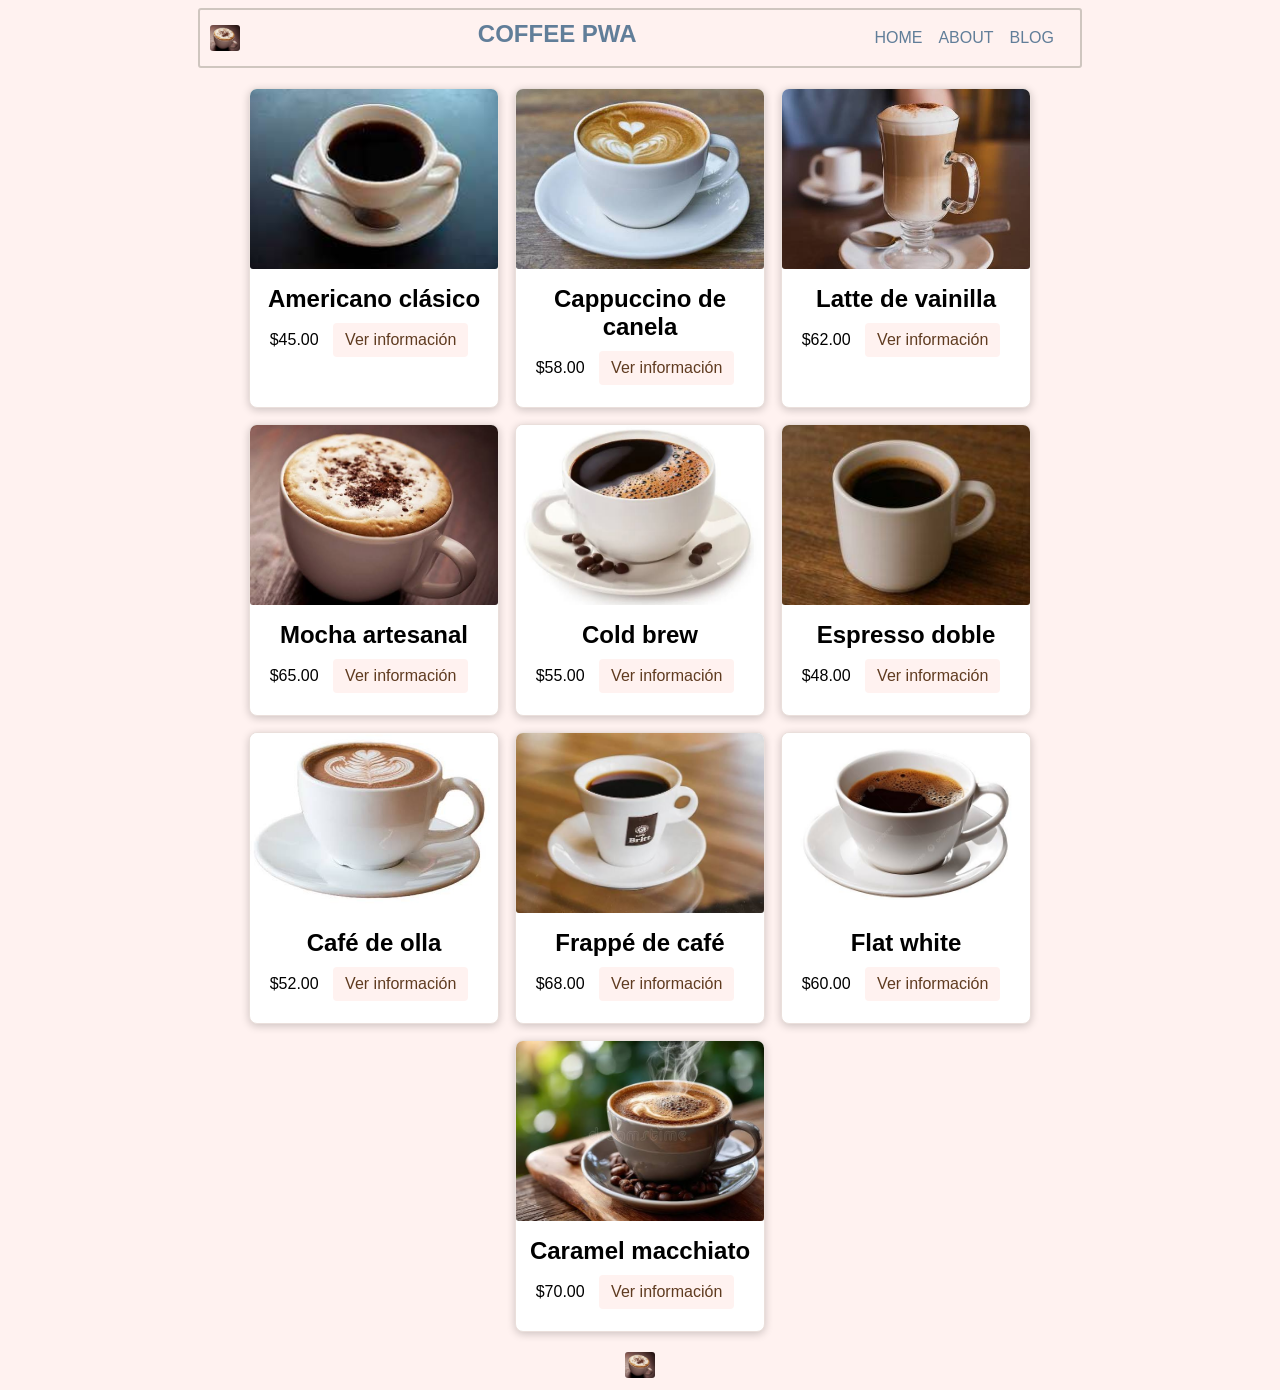
<file: index.html>
<!DOCTYPE html>
<html lang="es">

<head>
    <meta charset="UTF-8">
    <meta name="viewport" content="width=device-width, initial-scale=1.0">
    <meta http-equiv="X-UA-Compatible" content="ie-edge">
    <link rel="stylesheet" href="css/style.css">
    <link rel="manifest" href="manifest.json">
    <title>Coffee</title>
    <link rel="apple-touch-icon" href="images/icons/icon-72x72.jpg">
    <link rel="apple-touch-icon" href="images/icons/icon-96x96.jpg">
    <link rel="apple-touch-icon" href="images/icons/icon-128x128.jpg">
    <link rel="apple-touch-icon" href="images/icons/icon-144x144.jpg">
    <link rel="apple-touch-icon" href="images/icons/icon-152x152.jpg">
    <link rel="apple-touch-icon" href="images/icons/icon-192x192.jpg">
    <link rel="apple-touch-icon" href="images/icons/icon-384x384.jpg">
    <link rel="apple-touch-icon" href="images/icons/icon-512x512.jpg">
</head>

<body>
    <main>

        <nav>
            <img src="images/imagen4.jpg" alt="Logo Cafe">

            <h1>COFFEE PWA</h1>
            <ul>
                <li>HOME</li>
                <li>ABOUT</li>
                <li>BLOG</li>
            </ul>
        </nav>
        <div class="container" id="coffee-list"></div>
        <img src="images/imagen4.jpg" alt="Logo Cafe">

    </main>
    <script src="javascript/coffees.js"></script>
    <script src="javascript/app.js"></script>
</body>

</html>
</file>
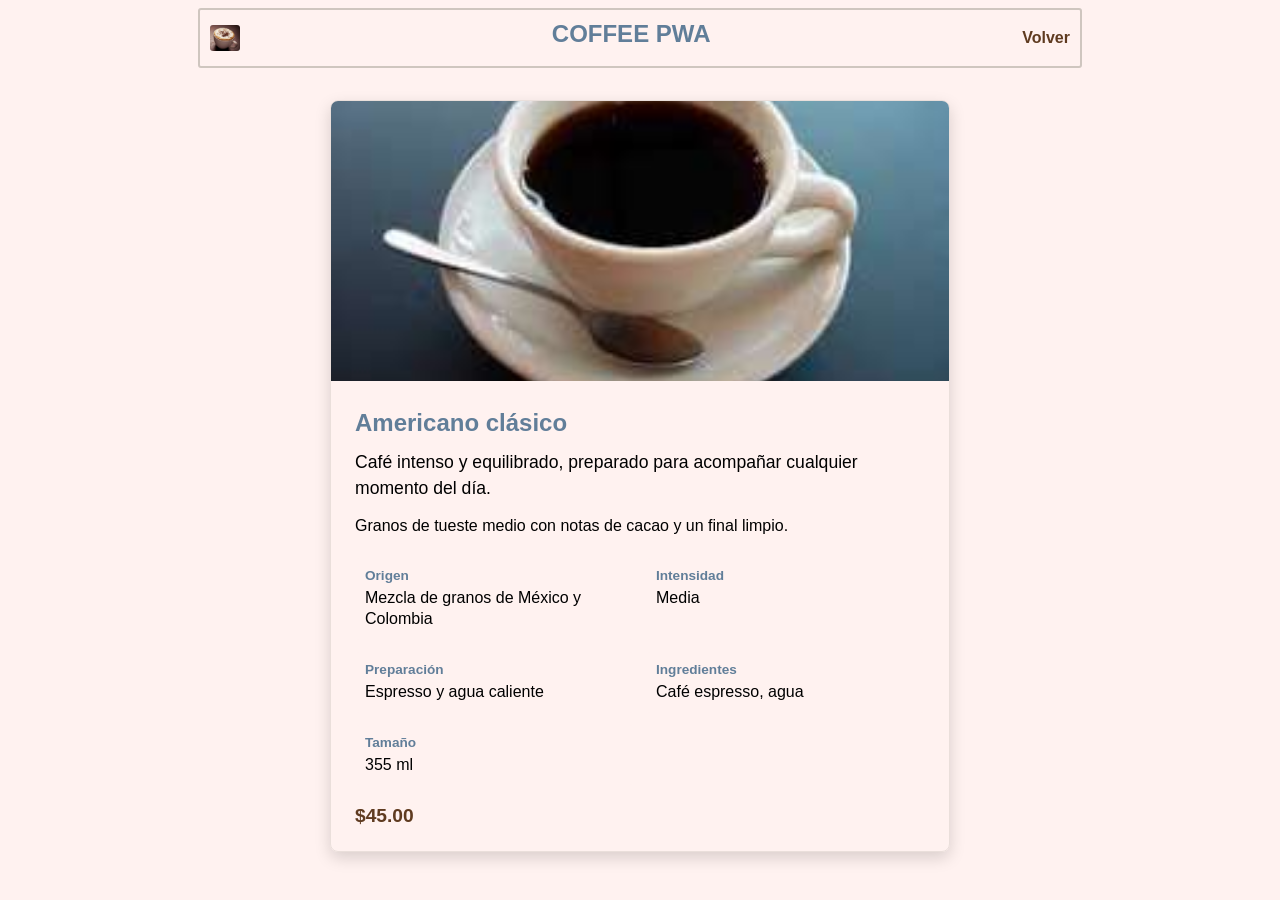
<file: coffee-detail.html>
<!DOCTYPE html>
<html lang="es">

<head>
    <meta charset="UTF-8">
    <meta name="viewport" content="width=device-width, initial-scale=1.0">
    <link rel="stylesheet" href="css/style.css">
    <link rel="manifest" href="manifest.json">
    <title>Información del café</title>
</head>

<body>
    <main>
        <nav>
            <img src="images/imagen4.jpg" alt="Logo Cafe">
            <h1>COFFEE PWA</h1>
            <a class="back-link" href="index.html">Volver</a>
        </nav>

        <section class="coffee-detail" id="coffee-detail" aria-live="polite"></section>
    </main>

    <script src="javascript/coffees.js"></script>
    <script src="javascript/coffee-detail.js"></script>
</body>

</html>
</file>
<file: css/style.css>
* {
    margin: 0;
    padding: 0;
    box-sizing: border-box;
}

body {
    background-color: rgb(255, 242, 240);
    font-family: Nunito, sans-serif;
    font-size: 1rem;
}

main {
    max-width: 900px;
    margin: auto;
    padding: 0.5rem;
    text-align: center;
}

nav {
    display: flex;
    justify-content: space-between;
    align-items: center;
    background-color: rgb(255, 242, 240);
    border: 2px solid #cfc6bf;
    padding: 10px;
    border-radius: 3px;
}

ul {
    color: rgb(97, 126, 153);
    list-style: none;
    display: flex;
}

li {
    margin-right: 1rem;
}

h1 {
    margin-bottom: 0.5rem;
    color: rgb(97, 126, 153);
}

.container {
    display: flex;
    flex-wrap: wrap;
    justify-content: center;
    gap: 16px;
    padding: 20px;
}

.card {
    width: 250px;
    background-color: #fff;
    border-radius: 8px;
    border: 1px solid #eadfdb;
    box-shadow: 0 2px 8px rgba(0, 0, 0, 0.2);
    overflow: hidden;
    transition: transform 0.2s ease, box-shadow 0.2s ease;
}



.card img {
    width: 100%;
    height: 180px;
    object-fit: cover;
}

.card-info {
    padding: 12px;
}

.product-details {
    margin-top: 8px;
    line-height: 1.5;
}

img {
    width: 30px;
    border-radius: 3px;
}

.details-button {
    display: inline-block;
    background-color: rgb(255, 242, 240);
    color: #5f3b20;
    font: inherit;
    min-width: 120px;
    padding: 8px 12px;
    border: none;
    margin: 10px;
    text-decoration: none;
    border-radius: 4px;
    transition: background-color 0.2s ease;
}

.details-button:hover {
    text-decoration: none;

    background-color: rgb(195, 189, 188);
}

.details-button:focus-visible {
    outline: 2px solid #617e99;
    outline-offset: 2px;
}

.back-link {
    color: #5f3b20;
    font-weight: bold;
    text-decoration: none;
}

.back-link:hover {
    text-decoration: underline;
}

.coffee-detail {
    max-width: 620px;
    margin: 32px auto;
    border: 1px solid #eadfdb;
    border-radius: 8px;
    box-shadow: 0 6px 16px rgba(0, 0, 0, 0.15);
    overflow: hidden;
}

.coffee-detail>img {
    width: 100%;
    height: 280px;
    border-radius: 0;
    object-fit: cover;
}

.coffee-detail-info {
    padding: 24px;
    text-align: left;
}

.coffee-detail-info h2 {
    margin-bottom: 12px;
    color: #617e99;
}

.coffee-detail-info p {
    margin-bottom: 12px;
    line-height: 1.5;
}

.coffee-detail-info .coffee-description {
    font-size: 1.1rem;
}

.coffee-specs {
    display: grid;
    grid-template-columns: repeat(2, minmax(0, 1fr));
    gap: 12px;
    margin: 20px 0;
}

.coffee-specs div {
    padding: 10px;
    background-color: rgb(255, 242, 240);
    border-radius: 4px;
}

.coffee-specs dt {
    margin-bottom: 4px;
    color: #617e99;
    font-size: 0.85rem;
    font-weight: bold;
}

.coffee-specs dd {
    line-height: 1.35;
}

.coffee-detail-info strong {
    color: #5f3b20;
    font-size: 1.2rem;
}
</file>
